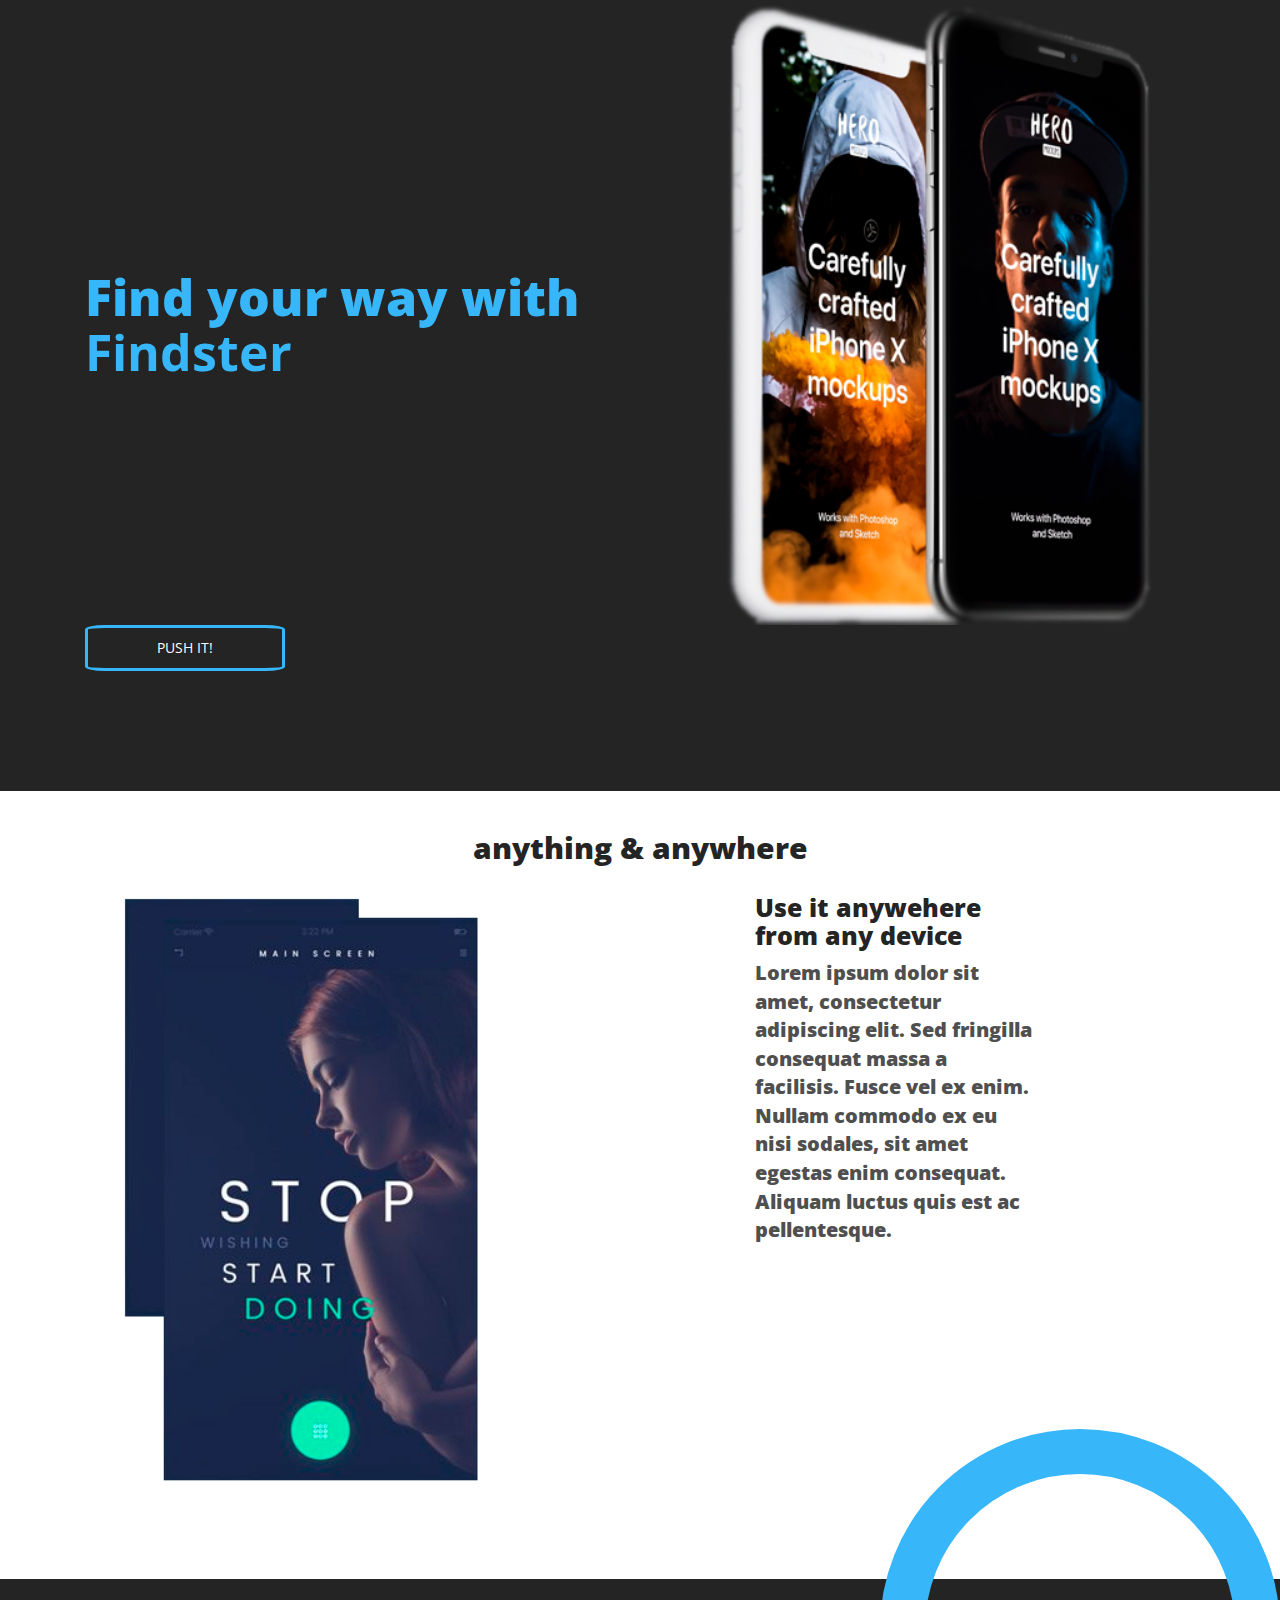
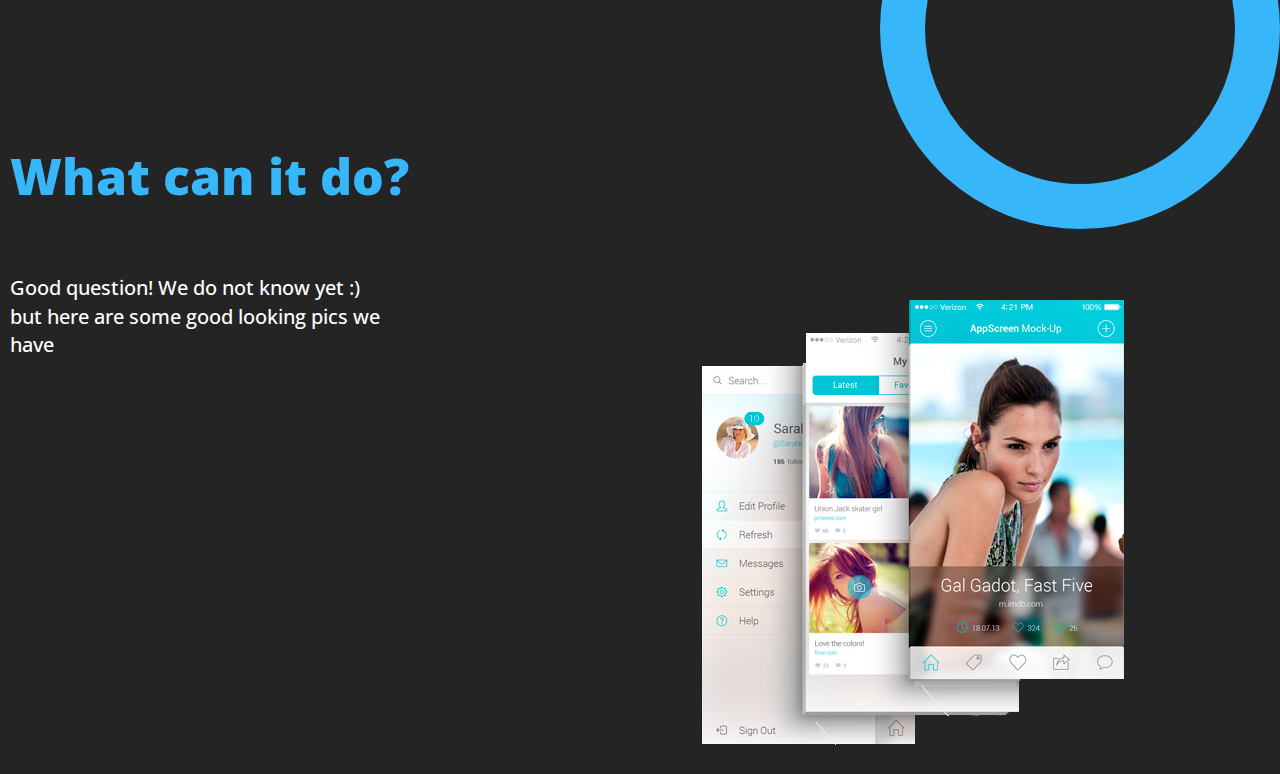
<file: work1.html>
<!DOCTYPE html>
<!DOCTYPE html>
<html>



<head>
	<link rel="stylesheet" href="https://maxcdn.bootstrapcdn.com/bootstrap/3.3.7/css/bootstrap.min.css" integrity="sha384-BVYiiSIFeK1dGmJRAkycuHAHRg32OmUcww7on3RYdg4Va+PmSTsz/K68vbdEjh4u" crossorigin="anonymous">
	<link href='http://fonts.googleapis.com/css?family=Open+Sans:400,700,800,600,300' rel='stylesheet' type='text/css'>
	<title></title>
	<link href="css/style1.css" rel="stylesheet">
</head>


<!--body-->

<body>

<div>
	
	<div class="keko">
		<div class="row">
		<h1 class="texty col-md-6 col-lg-6 col-xs-12 col-sm-6"> Find your way with <strong>Findster</strong> </h1>
		<img src="img/1.3.png" class="img-responsive col-md-6 col-lg-6 col-xs-12 col-sm-6"><br>
		<div class="bt"><button class="button cold-md-1 col-xs-1 col-sm-1">PUSH IT!</button></div>
		</div>
	</div>

	<div class="keko2">

		<h2  class="texto" style="color:#242424; font-family: 'Open Sans';">anything & anywhere</h2>
		<div class="row">
		<img class="woman img-responsive col-md-6 cold-sm-6" src="img/1.1.png">
		<div class="col-md-6 cold-sm-6">

		<h2 style="color:#242424; font-size: 2.5rem; font-weight: 800;max-width:380px; padding-left: 100px;">Use it anywehere from any device</h2>
		<p class="info" style="color:#242424; ">Lorem ipsum dolor sit amet, consectetur adipiscing elit. Sed fringilla consequat massa a facilisis. Fusce vel ex enim. Nullam commodo ex eu nisi sodales, sit amet egestas enim consequat. Aliquam luctus quis est ac pellentesque. </p></div></div>
	</div>
<div class="cir"></div>
	<div class="3">

		<h2 class="keki">What can it do?</h2>
		<br><br><br><br>
		<div class="row">
		<div class="col-md-6 cold-sm-6"><p class="pop">Good question! We do not know yet :)<br> but here are some good looking pics we have </p></div>
		<div class="col-md-6 cold-sm-6"><img  class="img-responsive" src="img/gal.png" ></div>
		</div>

	</div>

	<div class="4">
		
	</div>


</div>

</body>
</html>
</file>
<file: css/style1.css>
body {
	background-color:#242424;
	font-family: 'Open Sans';
	color:white;
}

.keko{
	background-size: cover;
    color: #cfcfcf;
    height: 100%;
    padding-bottom: 100px;
}

.texty {
	position: relative;
    padding-top: 250px;
    padding-right: 0;
    padding-left: 100px;
    padding-bottom: 0px;
    font-size:5rem;
    max-width: 600px;
    display: inline-block;
    color:#38B6FA;
    font-weight: 800;
}


.bt{
	padding-left: 100px;
}
.button {

	width:200px;
	left:100;
	font-family: 'Open Sans';
	text-align: center;
	color:white;
	padding:10px 10px 10px 10px;
	background:transparent;
	border-radius: 10%;
	border: 3px solid #38B6FA;
}

.keko2 {
	width: 100%;
	background-color: white;
	margin-top:10px;
    height: 100%;
    padding-bottom: 80px;
}

.texto {
	padding-top:40px;
	text-align: center;
	font-size: 3rem;
	font-weight:800;
}

.woman{
}

.cir{
	width:400px;
	height: 400px;
	background: transparent;
	border:45px solid #38B6FA;
	border-radius: 50%;
	float:right;
	margin-top: -150px;
}

.info{
	max-width:380px;
	font-size: 2rem;
	font-family: 'open sans';
	font-weight: 800;
	padding-left: 100px;
	opacity: 0.8;

	
}

.keki {
    padding-top: 150px;
    padding-right: 0;
    padding-left: 10px;
    padding-bottom: 0px;
    font-size:5rem;
    max-width: 700px;
    display: inline-block;
    color:#38B6FA;
    font-weight: 800;
}

.pop{
	display: inline-block;
	font-size: 2rem;
	font-family: 'open sans';
	font-weight: 500;
	padding-right: 200px;
	padding-left: 10px
}
</file>
